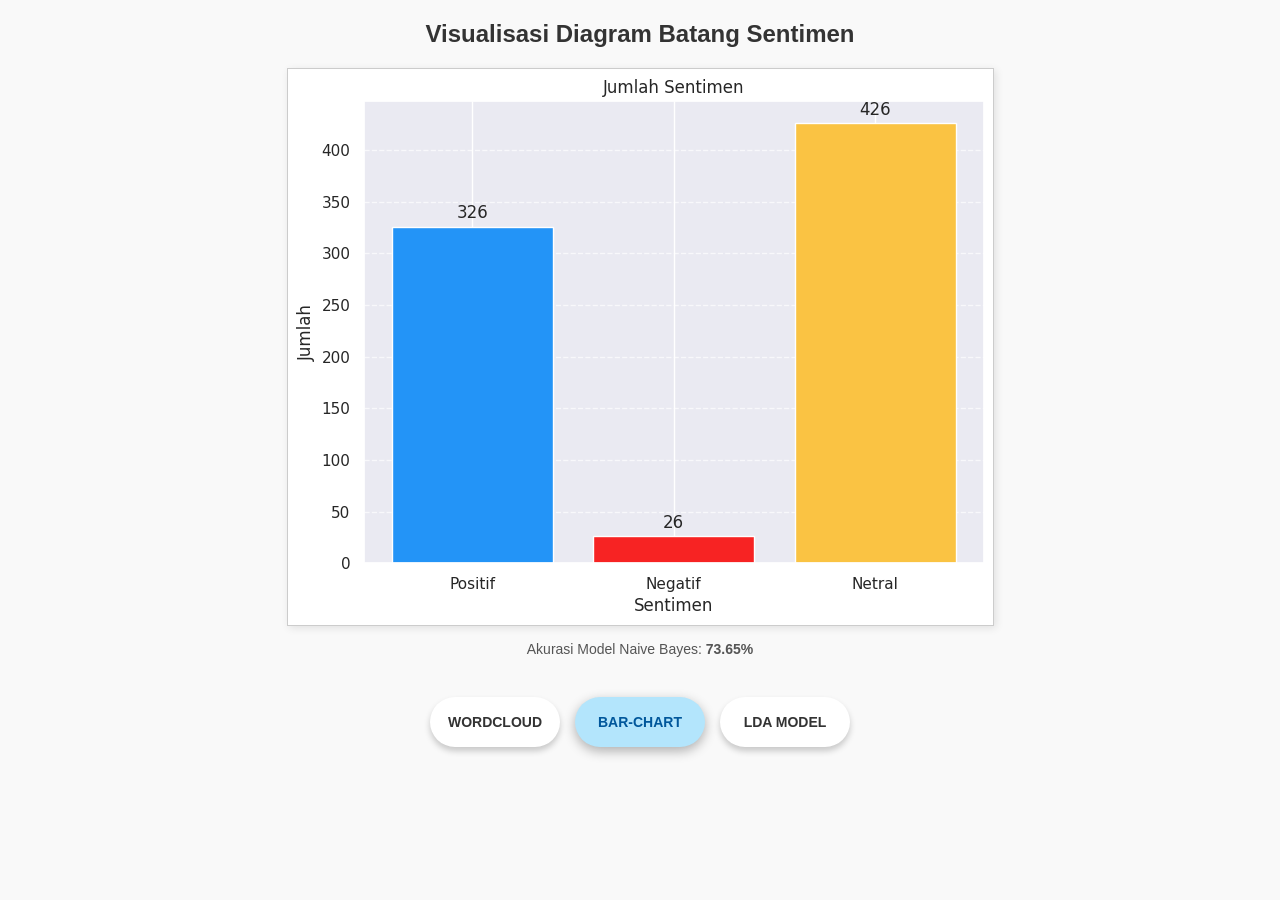
<file: datasets/hasil_visualisasi/bar_chart_sentimen.html>
<html>
        <head>
            <title>Diagram Batang Sentimen</title>
            <style>
                body { font-family: Arial, sans-serif; text-align: center; background-color: #f9f9f9; margin: 0; padding: 20px; }
                h2 { margin-bottom: 10px; color: #333; }
                img { margin-top: 10px; max-width: 90%; height: auto; border: 1px solid #ccc; box-shadow: 2px 2px 8px rgba(0,0,0,0.1); }
                p { margin-top: 15px; font-size: 14px; color: #555; }
                .bubble-container { margin-top: 40px; display: flex; justify-content: center; gap: 15px; }
                .bubble { width: 130px; height: 50px; border-radius: 25px; background-color: white; box-shadow: 0px 4px 6px rgba(0,0,0,0.2); display: flex; justify-content: center; align-items: center; font-size: 14px; font-weight: bold; color: #333; text-decoration: none; transition: all 0.3s ease; }
                .bubble:hover { background-color: #e0f7fa; color: #00796b; }
                .bubble.active { background-color: #b3e5fc; color: #01579b; box-shadow: 0px 4px 12px rgba(0,0,0,0.3); }
            </style>
        </head>
        <body>
            <h2>Visualisasi Diagram Batang Sentimen</h2>
            <img src="[data-uri]" alt="Diagram Batang Sentimen">
            <p>Akurasi Model Naive Bayes: <strong>73.65%</strong></p>

            <div class='bubble-container'>
                <a href='wordcloud_sentimen.html' class='bubble'>WORDCLOUD</a>
                <a href='bar_chart_sentimen.html' class='bubble active'>BAR-CHART</a>
                <a href='ldavis_prepared_3.html' class='bubble'>LDA MODEL</a>
            </div>
        </body>
        </html>
</file>
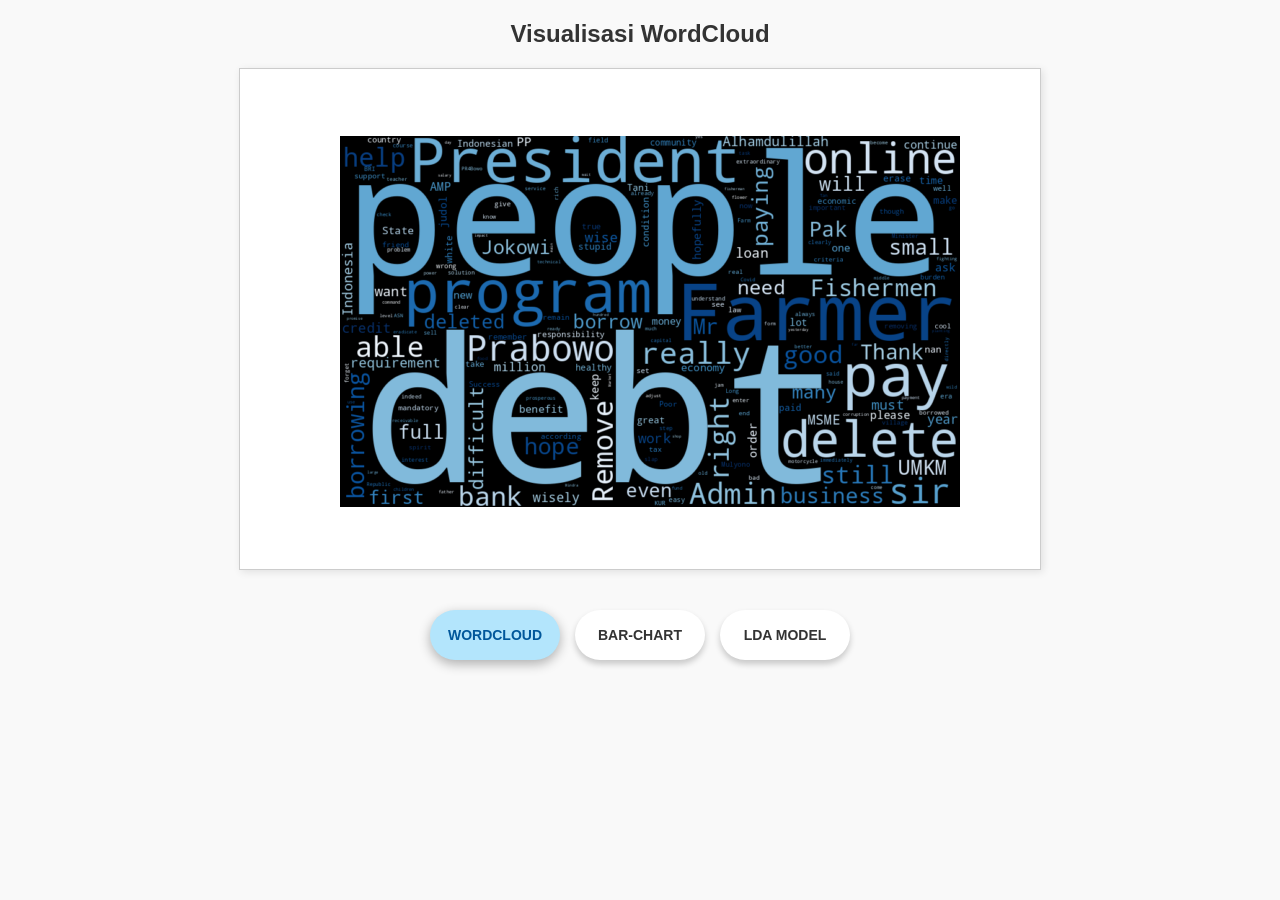
<file: datasets/hasil_visualisasi/wordcloud_sentimen.html>
<html>
            <head>
                <title>WordCloud</title>
                <style>
                    body { font-family: Arial, sans-serif; text-align: center; background-color: #f9f9f9; margin: 0; padding: 20px; }
                    h2 { margin-bottom: 10px; color: #333; }
                    img { margin-top: 10px; max-width: 90%; height: auto; border: 1px solid #ccc; box-shadow: 2px 2px 8px rgba(0,0,0,0.1); }
                    .bubble-container { margin-top: 40px; display: flex; justify-content: center; gap: 15px; }
                    .bubble { width: 130px; height: 50px; border-radius: 25px; background-color: white; box-shadow: 0px 4px 6px rgba(0,0,0,0.2); display: flex; justify-content: center; align-items: center; font-size: 14px; font-weight: bold; color: #333; text-decoration: none; transition: all 0.3s ease; }
                    .bubble:hover { background-color: #e0f7fa; color: #00796b; }
                    .bubble.active { background-color: #b3e5fc; color: #01579b; box-shadow: 0px 4px 12px rgba(0,0,0,0.3); }
                </style>
            </head>
            <body>
                <h2>Visualisasi WordCloud</h2>
                <img src="[data-uri]" alt="WordCloud">

                <div class="bubble-container">
                    <a href="wordcloud_sentimen.html" class="bubble active">WORDCLOUD</a>
                    <a href="bar_chart_sentimen.html" class="bubble">BAR-CHART</a>
                    <a href="ldavis_prepared_3.html" class="bubble">LDA MODEL</a>
                </div>
            </body>
            </html>
</file>
